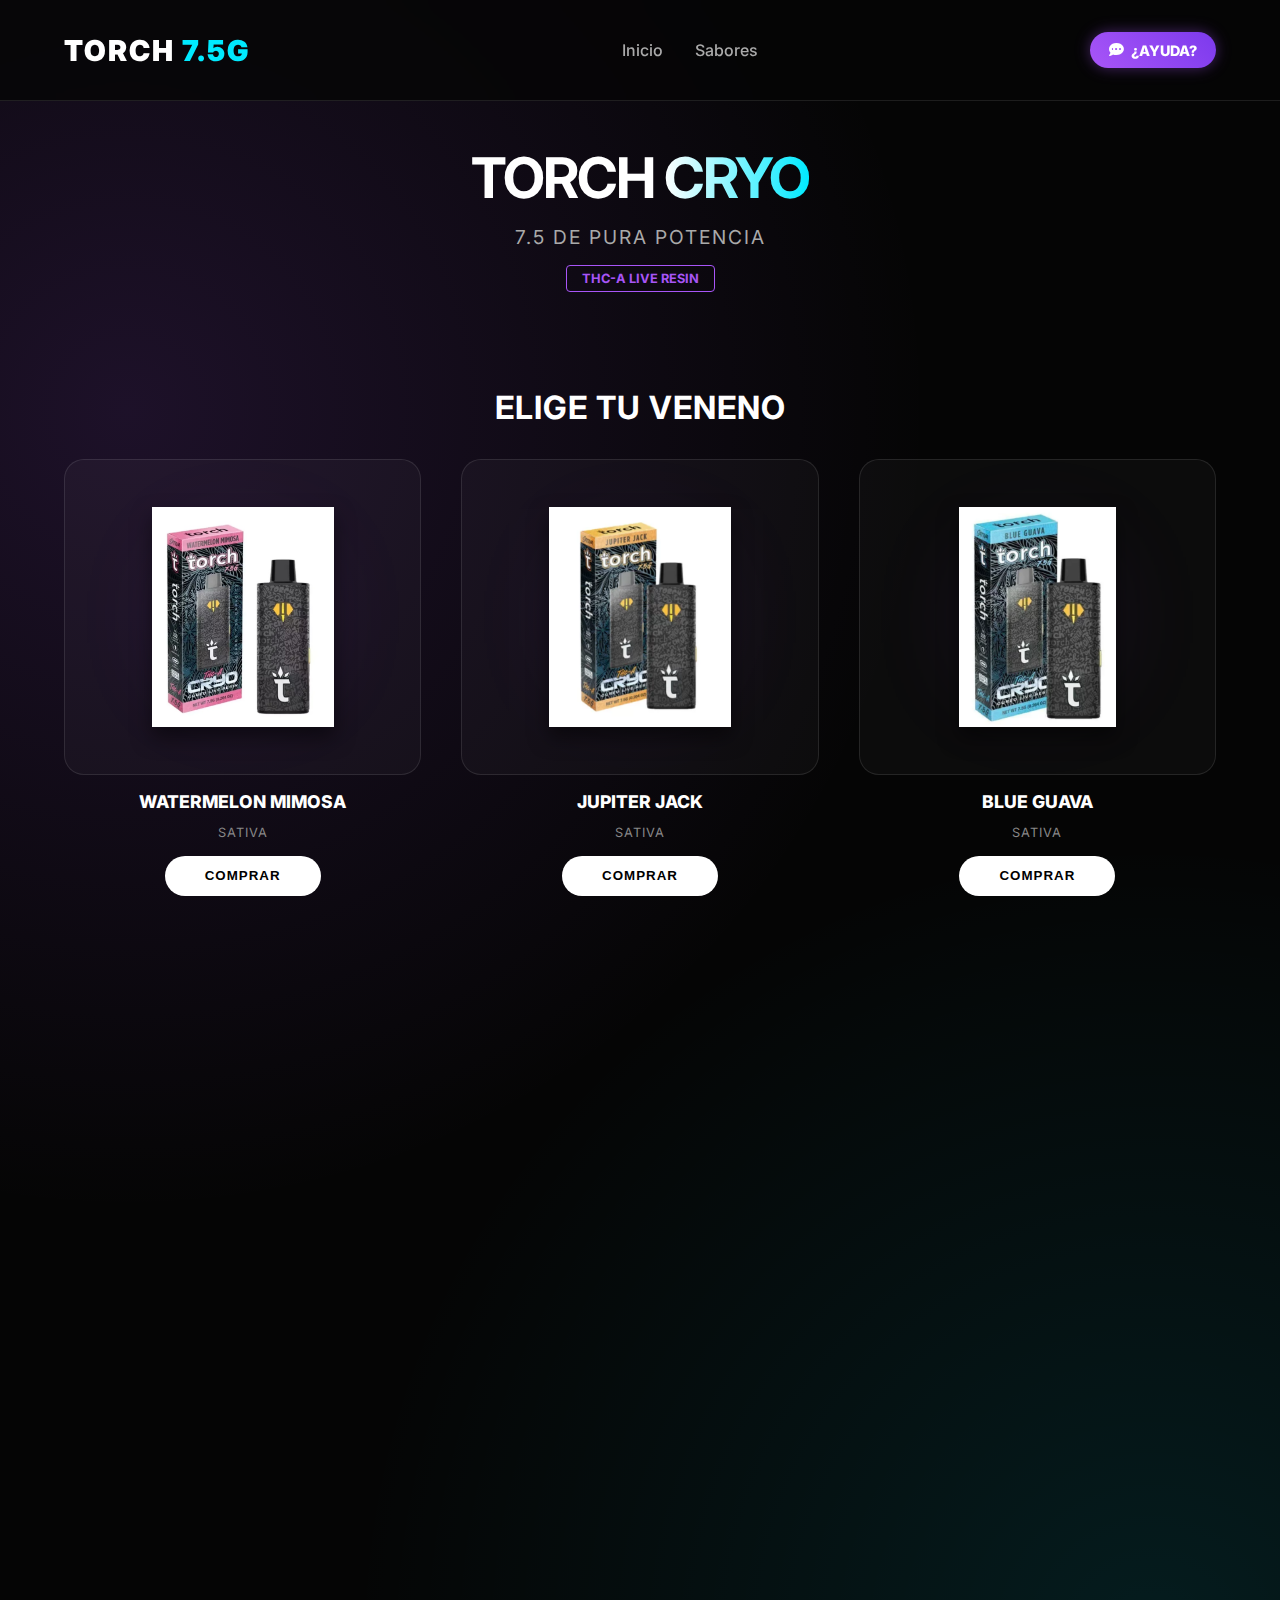
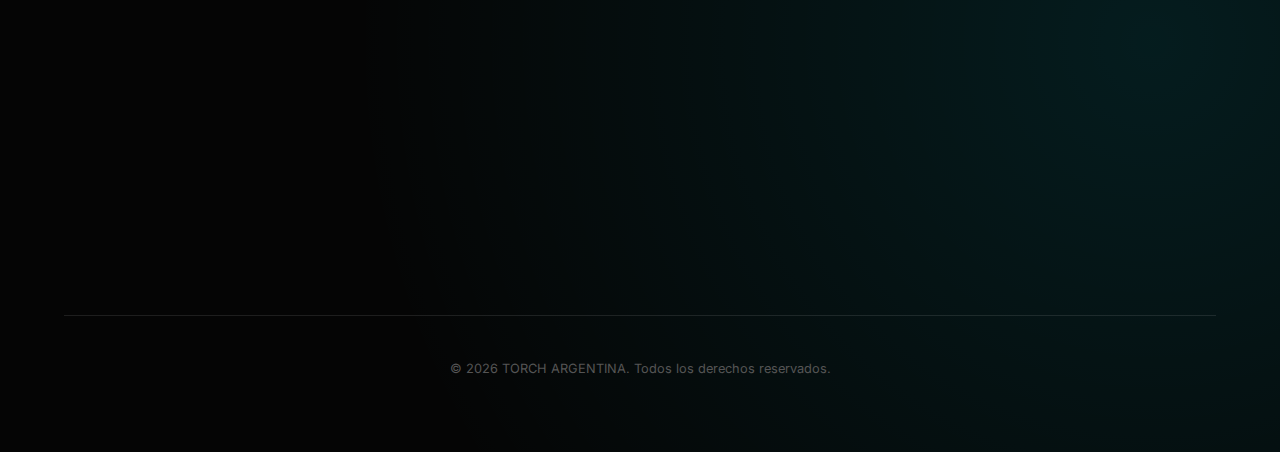
<file: index.html>
<!DOCTYPE html>
<html lang="es">
<head>
    <meta charset="UTF-8">
    <meta name="viewport" content="width=device-width, initial-scale=1.0">
    <title>THX</title>
    <link href="https://fonts.googleapis.com/css2?family=Inter:wght@400;700;900&display=swap" rel="stylesheet">
    <link rel="stylesheet" href="style.css">
    <link rel="stylesheet" href="https://cdnjs.cloudflare.com/ajax/libs/font-awesome/6.4.0/css/all.min.css">
</head>
<body>

    <nav class="navbar glass-effect">
        <div class="logo">TORCH <span class="highlight">7.5G</span></div>
        
        <ul class="nav-links">
            <li><a href="#home">Inicio</a></li>
            <li><a href="#flavors">Sabores</a></li>
        </ul>

        <a href="asistencia.html" class="towelie-help-btn">
            <i class="fas fa-comment-dots"></i> ¿AYUDA?
        </a>
    </nav>

    <main class="hero" id="home">
        
        <div class="hero-content">
            <header class="main-title">
                <h1>TORCH <span class="gradient-text">CRYO</span></h1>
                <p class="subtitle">7.5 DE PURA POTENCIA</p>
                <div class="hero-badge">THC-A LIVE RESIN</div>
            </header>
            
        </div>

        <section class="products-section" id="flavors">
            <h2 class="section-title">ELIGE TU VENENO</h2>
            
            <div class="products-grid">
                
                <div class="product-card">
                    <div class="glass-box">
                        <img src="water.png" alt="Watermelon Mimosa">
                    </div>
                    <h3>WATERMELON MIMOSA</h3>
                    <p class="strain-type">SATIVA</p>
                    <button class="buy-btn" onclick="buyProduct('Watermelon Mimosa')">COMPRAR</button>
                </div>

                <div class="product-card">
                    <div class="glass-box">
                        <img src="jupiter.png" alt="Jupiter Jack">
                    </div>
                    <h3>JUPITER JACK</h3>
                    <p class="strain-type">SATIVA</p>
                    <button class="buy-btn" onclick="buyProduct('Jupiter Jack')">COMPRAR</button>
                </div>

                <div class="product-card">
                    <div class="glass-box">
                        <img src="blue.png" alt="Blue Guava">
                    </div>
                    <h3>BLUE GUAVA</h3>
                    <p class="strain-type">SATIVA</p>
                    <button class="buy-btn" onclick="buyProduct('Blue Guava')">COMPRAR</button>
                </div>

                <div class="product-card">
                    <div class="glass-box">
                        <img src="candy.png" alt="Candyland">
                    </div>
                    <h3>CANDYLAND</h3>
                    <p class="strain-type">HYBRID</p>
                    <button class="buy-btn" onclick="buyProduct('Candyland')">COMPRAR</button>
                </div>

                <div class="product-card">
                    <div class="glass-box">
                        <img src="cake.png" alt="Cake Bomb">
                    </div>
                    <h3>CAKE BOMB</h3>
                    <p class="strain-type">INDICA</p>
                    <button class="buy-btn" onclick="buyProduct('Cake Bomb')">COMPRAR</button>
                </div>

                <div class="product-card">
                    <div class="glass-box">
                        <img src="kali.png" alt="Kali Mist">
                    </div>
                    <h3>KALI MIST</h3>
                    <p class="strain-type">SATIVA</p>
                    <button class="buy-btn" onclick="buyProduct('Kali Mist')">COMPRAR</button>
                </div>

                <div class="product-card">
                    <div class="glass-box">
                        <img src="rose.png" alt="Rose Gold Runtz">
                    </div>
                    <h3>ROSE GOLD RUNTZ</h3>
                    <p class="strain-type">HYBRID</p>
                    <button class="buy-btn" onclick="buyProduct('Rose Gold Runtz')">COMPRAR</button>
                </div>

                <div class="product-card">
                    <div class="glass-box">
                        <img src="banana.png" alt="Banana Haze">
                    </div>
                    <h3>BANANA HAZE</h3>
                    <p class="strain-type">SATIVA</p>
                    <button class="buy-btn" onclick="buyProduct('Banana Haze')">COMPRAR</button>
                </div>

                 <div class="product-card">
                    <div class="glass-box">
                        <img src="green.png" alt="Lemon Cream">
                    </div>
                    <h3>GREEN APPLE SKUNK</h3>
                    <p class="strain-type">SATIVA</p>
                    <button class="buy-btn" onclick="buyProduct('Lemon Cream')">COMPRAR</button>
                </div>

            </div>
        </section>

        <footer class="main-footer">
            <p>© 2026 TORCH ARGENTINA. Todos los derechos reservados.</p>
        </footer>

    </main>

    <script src="script.js"></script>
</body>

</html>
</file>
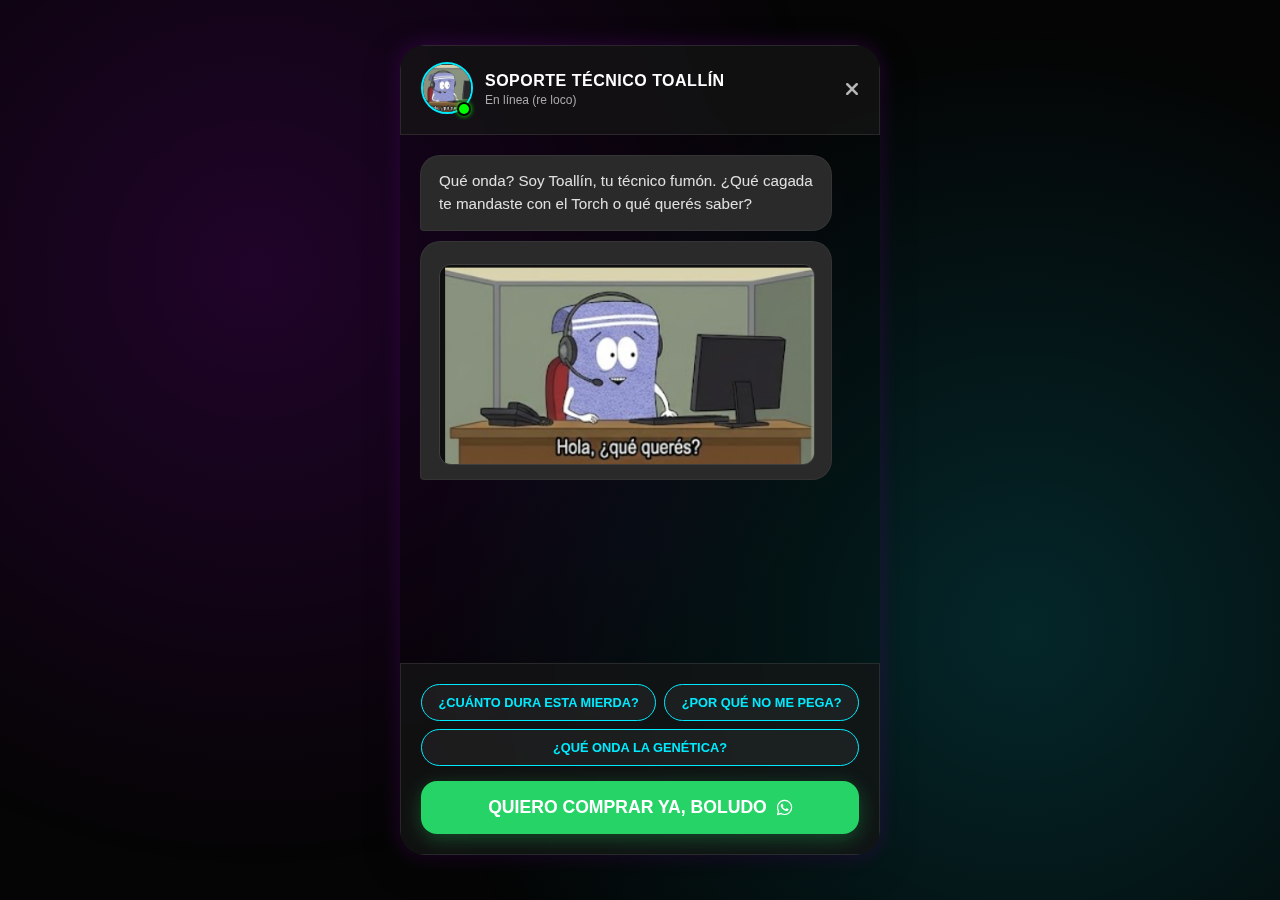
<file: asistencia.html>
<!DOCTYPE html>
<html lang="es">
<head>
    <meta charset="UTF-8">
    <meta name="viewport" content="width=device-width, initial-scale=1.0">
    <title>Soporte Técnico Toallín | Torch</title>
    <link rel="stylesheet" href="styleAR.css">
    <link rel="stylesheet" href="https://cdnjs.cloudflare.com/ajax/libs/font-awesome/6.4.0/css/all.min.css">
</head>
<body>

    <div class="neon-ambient-bg"></div>

    <main class="chat-interface-container">
        
        <header class="chat-header glass-effect">
            <div class="avatar-wrapper">
                <img src="toallin-saludo.png" alt="Toallín Avatar" class="avatar-img">
                <div class="status-indicator online"></div>
            </div>
            <div class="agent-info">
                <h1>SOPORTE TÉCNICO TOALLÍN</h1>
                <span class="status-text">En línea (re loco)</span>
            </div>
            <a href="index.html" class="close-chat-btn"><i class="fas fa-times"></i></a>
        </header>

        <section class="chat-messages-area custom-scrollbar" id="chatArea">
            </section>

        <footer class="chat-controls-area glass-effect" id="controlsArea">
            <div class="canned-responses">
                <button class="response-btn" onclick="askTowelie('duration')">¿CUÁNTO DURA ESTA MIERDA?</button>
                <button class="response-btn" onclick="askTowelie('potency')">¿POR QUÉ NO ME PEGA?</button>
                <button class="response-btn" onclick="askTowelie('genetics')">¿QUÉ ONDA LA GENÉTICA?</button>
            </div>
            <button class="whatsapp-cta-btn" onclick="startWhatsappFlow()">
                QUIERO COMPRAR YA, BOLUDO <i class="fab fa-whatsapp"></i>
            </button>
        </footer>

    </main>

    <script src="scriptAR.js"></script>
</body>
</html>
</file>
<file: style.css>
:root {
    --bg-dark: #050505;
    --primary-neon: #a855f7; /* Violeta */
    --secondary-neon: #00eaff; /* Cian */
    --text-white: #ffffff;
    --glass-bg: rgba(255, 255, 255, 0.03);
    --glass-border: rgba(255, 255, 255, 0.1);
}

body {
    margin: 0;
    font-family: 'Inter', sans-serif;
    background-color: var(--bg-dark);
    /* Fondo radial sutil */
    background-image: radial-gradient(circle at 10% 20%, rgba(168, 85, 247, 0.15), transparent 40%),
                      radial-gradient(circle at 90% 80%, rgba(0, 234, 255, 0.1), transparent 40%);
    color: var(--text-white);
    overflow-x: hidden;
}

/* === NAVBAR === */
.navbar {
    display: flex;
    justify-content: space-between;
    align-items: center;
    padding: 1.5rem 5%;
    position: fixed;
    width: 90%;
    top: 0;
    z-index: 1000;
    background: rgba(5, 5, 5, 0.8);
    backdrop-filter: blur(10px);
    border-bottom: 1px solid var(--glass-border);
}

.logo { font-size: 1.8rem; font-weight: 900; letter-spacing: 2px; }
.highlight { color: var(--secondary-neon); }

.nav-links { display: flex; list-style: none; gap: 2rem; display: none; /* Oculto en móvil por defecto */ }
@media(min-width: 768px) { .nav-links { display: flex; } }

.nav-links a { color: #aaa; text-decoration: none; font-weight: 500; transition: 0.3s; }
.nav-links a:hover { color: #fff; }

/* Botón de Ayuda Toallín */
.towelie-help-btn {
    background: linear-gradient(45deg, var(--primary-neon), #7c3aed);
    color: white;
    padding: 0.6rem 1.2rem;
    border-radius: 50px;
    text-decoration: none;
    font-weight: 800;
    font-size: 0.9rem;
    display: flex;
    align-items: center;
    gap: 8px;
    box-shadow: 0 0 15px rgba(168, 85, 247, 0.4);
    transition: transform 0.2s;
}
.towelie-help-btn:hover { transform: scale(1.05); }

/* === HERO SECTION === */
.hero { margin-top: 80px; padding: 2rem 5%; text-align: center; position: relative; }

.main-title h1 {
    font-size: 3.5rem; margin-bottom: 0.2rem; letter-spacing: -2px; line-height: 1;
}

.gradient-text {
    background: linear-gradient(to right, #fff, var(--secondary-neon));
    -webkit-background-clip: text;
    -webkit-text-fill-color: transparent;
}

.subtitle { font-size: 1.2rem; color: #aaa; margin-bottom: 1rem; letter-spacing: 2px; }

.hero-badge {
    display: inline-block;
    padding: 5px 15px;
    border: 1px solid var(--primary-neon);
    color: var(--primary-neon);
    border-radius: 4px;
    font-size: 0.8rem;
    font-weight: bold;
    margin-bottom: 2rem;
}

/* Toallín Flotante Hero */
.towelie-container {
    position: absolute;
    right: 5%;
    top: 50px;
    width: 150px;
    z-index: 50;
    display: none; /* Oculto en móviles muy chicos */
}
@media(min-width: 1024px) { .towelie-container { display: block; } }

.towelie-hero-img { width: 100%; filter: drop-shadow(0 0 10px rgba(0,0,0,0.5)); animation: float 3s ease-in-out infinite; }
.speech-bubble {
    background: #fff; color: #000; padding: 8px 12px; border-radius: 12px;
    font-size: 0.8rem; font-weight: 800; position: absolute; top: -40px; right: 20px;
    box-shadow: 0 5px 15px rgba(0,0,0,0.3);
}
@keyframes float { 0%, 100% { transform: translateY(0); } 50% { transform: translateY(-10px); } }


/* === PRODUCTS GRID === */
.section-title { font-size: 2rem; margin: 4rem 0 2rem; text-transform: uppercase; letter-spacing: 1px; }

.products-grid {
    display: grid;
    grid-template-columns: repeat(auto-fit, minmax(260px, 1fr));
    gap: 2.5rem;
    padding-bottom: 4rem;
}

.product-card {
    text-align: center;
    position: relative;
    transition: transform 0.3s ease;
}
.product-card:hover { transform: translateY(-5px); }

.glass-box {
    background: var(--glass-bg);
    border: 1px solid var(--glass-border);
    border-radius: 20px;
    padding: 2rem;
    margin-bottom: 1rem;
    height: 250px; /* Altura fija para alineación */
    display: flex;
    justify-content: center;
    align-items: center;
    position: relative;
    overflow: hidden;
}

/* Efecto de luz detrás del vaper */
.glass-box::before {
    content: ''; position: absolute; width: 100px; height: 100px;
    background: var(--primary-neon); filter: blur(60px); opacity: 0.2;
    top: 50%; left: 50%; transform: translate(-50%, -50%);
}

.glass-box img { 
    height: 220px; 
    object-fit: contain; 
    filter: drop-shadow(0 10px 10px rgba(0,0,0,0.5));
    transition: transform 0.3s;
}
.product-card:hover .glass-box img { transform: scale(1.1) rotate(5deg); }

.product-card h3 { margin: 0.5rem 0 0; font-size: 1.1rem; font-weight: 800; text-transform: uppercase; }
.strain-type { font-size: 0.8rem; color: #888; margin-bottom: 1rem; letter-spacing: 1px; }

.buy-btn {
    background: #fff; color: #000; border: none;
    padding: 0.8rem 2.5rem; border-radius: 50px;
    font-weight: 900; cursor: pointer;
    transition: 0.3s; letter-spacing: 1px;
}
.buy-btn:hover { background: var(--secondary-neon); box-shadow: 0 0 20px var(--secondary-neon); }

.main-footer {
    text-align: center; padding: 2rem; color: #555; font-size: 0.8rem; border-top: 1px solid var(--glass-border);
}
</file>
<file: styleAR.css>
:root {
    --bg-main: #050505;
    --primary-neon: #bd00ff; /* Violeta Torch */
    --secondary-neon: #00eaff; /* Cian */
    --glass-bg-color: rgba(20, 20, 20, 0.75);
    --glass-border: rgba(255, 255, 255, 0.1);
    --text-primary: #ffffff;
    --text-secondary: #aaaaaa;
    --bot-bubble-bg: #2a2a2a;
    --user-bubble-bg: var(--primary-neon);
    --whatsapp-color: #25D366;
}

body {
    margin: 0;
    font-family: 'Inter', 'Segoe UI', Roboto, Helvetica, Arial, sans-serif;
    background-color: var(--bg-main);
    color: var(--text-primary);
    height: 100vh;
    display: flex;
    justify-content: center;
    align-items: center;
    overflow: hidden; /* Evita scroll en el body principal */
}

/* Fondo ambiental */
.neon-ambient-bg {
    position: fixed;
    top: 0; left: 0; width: 100%; height: 100%;
    background: radial-gradient(circle at 20% 30%, rgba(189, 0, 255, 0.15), transparent 50%),
                radial-gradient(circle at 80% 70%, rgba(0, 234, 255, 0.15), transparent 50%);
    z-index: -1;
}

/* Efecto Vidrio Genérico */
.glass-effect {
    background: var(--glass-bg-color);
    backdrop-filter: blur(12px);
    -webkit-backdrop-filter: blur(12px);
    border: 1px solid var(--glass-border);
}

/* Contenedor Principal de la Interfaz */
.chat-interface-container {
    width: 100%;
    max-width: 480px; /* Ancho típico de móvil */
    height: 90vh;
    display: flex;
    flex-direction: column;
    border-radius: 24px;
    overflow: hidden;
    box-shadow: 0 10px 40px -10px rgba(0,0,0,0.5), 0 0 20px rgba(189, 0, 255, 0.2);
    position: relative;
}

/* === HEADER === */
.chat-header {
    padding: 16px 20px;
    display: flex;
    align-items: center;
    gap: 12px;
    z-index: 10;
}

.avatar-wrapper { position: relative; flex-shrink: 0; }
.avatar-img {
    width: 48px; height: 48px;
    border-radius: 50%;
    object-fit: cover; /* Asegura que la imagen llene el círculo */
    object-position: top center; /* Enfoca la cara de Toallín */
    border: 2px solid var(--secondary-neon);
}
.status-indicator {
    width: 10px; height: 10px;
    border-radius: 50%;
    position: absolute; bottom: 2px; right: 2px;
    border: 2px solid var(--bg-main);
}
.status-indicator.online { background-color: #00ff00; box-shadow: 0 0 5px #00ff00; }

.agent-info h1 { margin: 0; font-size: 1rem; font-weight: 700; letter-spacing: 0.5px; }
.status-text { font-size: 0.75rem; color: var(--text-secondary); }
.close-chat-btn { margin-left: auto; color: var(--text-primary); font-size: 1.2rem; opacity: 0.7; transition: 0.3s; }
.close-chat-btn:hover { opacity: 1; transform: rotate(90deg); }

/* === ÁREA DE MENSAJES === */
.chat-messages-area {
    flex: 1;
    padding: 20px;
    overflow-y: auto;
    display: flex;
    flex-direction: column;
    gap: 10px;
    scroll-behavior: smooth;
    background: rgba(0,0,0,0.2); /* Un poco más oscuro que el vidrio */
}

/* Scrollbar personalizado */
.custom-scrollbar::-webkit-scrollbar { width: 6px; }
.custom-scrollbar::-webkit-scrollbar-track { background: rgba(255,255,255,0.05); }
.custom-scrollbar::-webkit-scrollbar-thumb { background: rgba(255,255,255,0.2); border-radius: 10px; }

/* Burbujas de Chat */
.message-bubble {
    max-width: 85%;
    padding: 14px 18px;
    border-radius: 20px;
    font-size: 0.95rem;
    line-height: 1.5;
    position: relative;
    word-wrap: break-word;
    animation: slideInUp 0.3s ease-out;
}

@keyframes slideInUp {
    from { opacity: 0; transform: translateY(15px); }
    to { opacity: 1; transform: translateY(0); }
}

.bot-msg {
    align-self: flex-start;
    background: var(--bot-bubble-bg);
    color: #e0e0e0;
    border-bottom-left-radius: 4px;
    border: 1px solid rgba(255,255,255,0.05);
}

.user-msg {
    align-self: flex-end;
    background: var(--user-bubble-bg);
    color: #fff;
    border-bottom-right-radius: 4px;
    font-weight: 500;
    box-shadow: 0 4px 15px rgba(189, 0, 255, 0.3);
}

/* Imágenes dentro del chat */
.chat-media-img {
    max-width: 100%; /* Se adapta al ancho de la burbuja */
    border-radius: 12px;
    margin-top: 8px;
    display: block;
    border: 1px solid rgba(255,255,255,0.1);
}
/* Si la imagen va sola sin texto, quitar el margen superior */
.message-bubble:first-child .chat-media-img { margin-top: 0; }


/* === ÁREA DE CONTROLES === */
.chat-controls-area {
    padding: 20px;
    display: flex;
    flex-direction: column;
    gap: 15px;
    border-top: 1px solid var(--glass-border);
    z-index: 10;
}

.canned-responses {
    display: flex;
    flex-wrap: wrap;
    gap: 8px;
    justify-content: center;
}

.response-btn {
    background: rgba(255,255,255,0.05);
    border: 1px solid var(--secondary-neon);
    color: var(--secondary-neon);
    padding: 10px 16px;
    border-radius: 50px;
    cursor: pointer;
    font-weight: 600;
    font-size: 0.8rem;
    transition: all 0.2s ease;
    flex-grow: 1; /* Ocupan espacio equitativamente */
    text-align: center;
}

.response-btn:hover {
    background: var(--secondary-neon);
    color: var(--bg-main);
    box-shadow: 0 0 15px rgba(0, 234, 255, 0.4);
}

.whatsapp-cta-btn {
    background: var(--whatsapp-color);
    border: none;
    color: #fff;
    padding: 16px;
    border-radius: 16px;
    font-weight: 800;
    font-size: 1.1rem;
    cursor: pointer;
    display: flex;
    align-items: center;
    justify-content: center;
    gap: 10px;
    transition: all 0.3s ease;
    box-shadow: 0 5px 20px rgba(37, 211, 102, 0.3);
    text-transform: uppercase;
}

.whatsapp-cta-btn:hover {
    transform: translateY(-3px);
    box-shadow: 0 10px 25px rgba(37, 211, 102, 0.5);
}
.whatsapp-cta-btn:active { transform: translateY(-1px); }

/* Estado deshabilitado para los controles durante la interacción final */
.controls-disabled { opacity: 0.5; pointer-events: none; transition: opacity 0.3s;}
</file>
